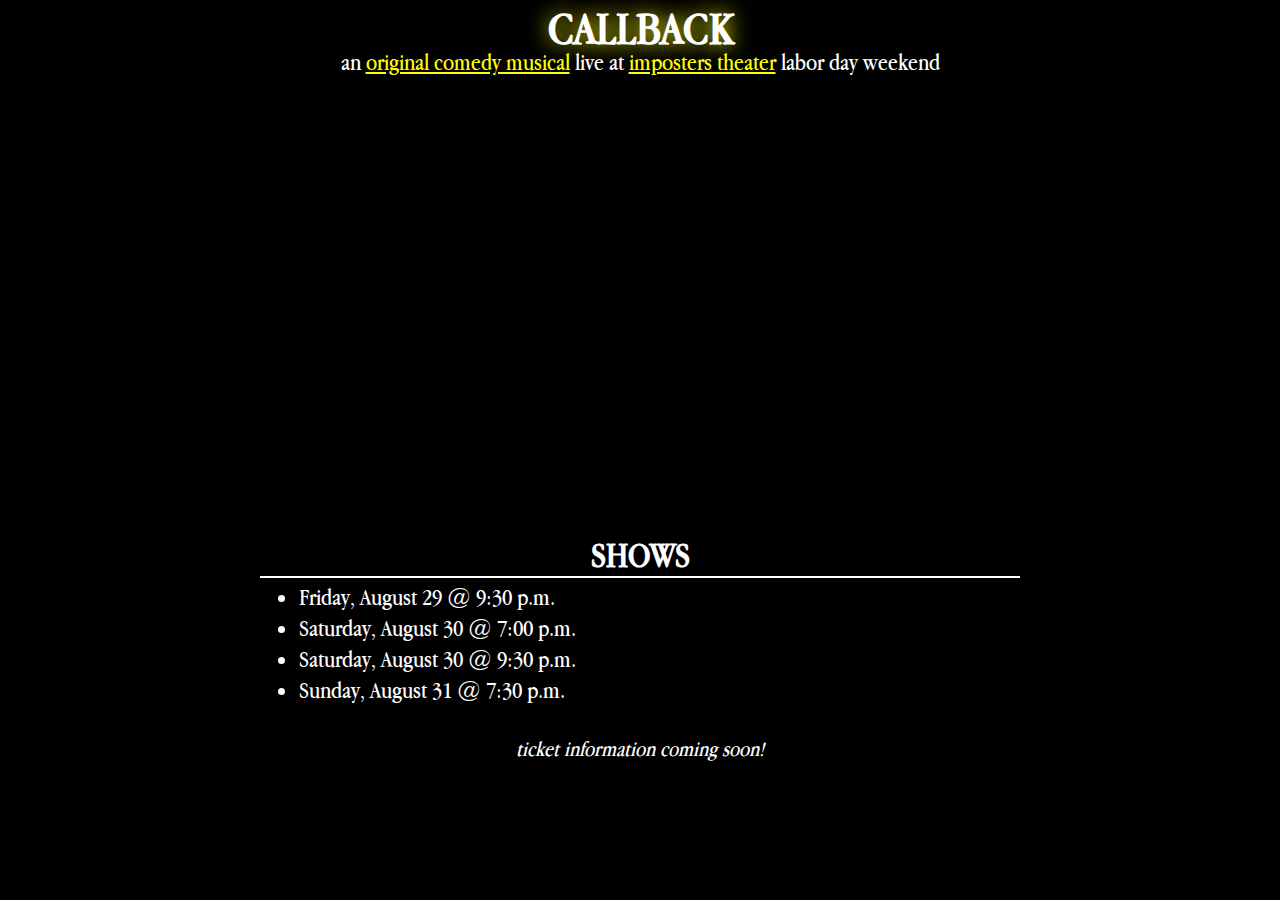
<file: index.html>
<html>
  <head>
    <meta name="viewport" content="width=device-width, initial-scale=1.0" />
    <title>CALLBACK</title>
    <link href="style.css" rel="stylesheet" />
    <link rel="icon" type="image/x-icon" href="favicon.ico">
  </head>
  <body>
    <h1>CALLBACK</h1>
    <div style="margin-top:-40px;">
      <span>an <a href="/about">original comedy musical</a></span>
      <span>live at <a href="https://imposterstheater.com/">imposters theater</a></span>
      <span>labor day weekend</span>
    </div>

    <iframe src="https://www.youtube.com/embed/keCKURg6kEs?si=4Hxj18b-mjHnP9e6" title="YouTube video player" frameborder="0" allow="accelerometer; autoplay; clipboard-write; encrypted-media; gyroscope; picture-in-picture; web-share" referrerpolicy="strict-origin-when-cross-origin" allowfullscreen></iframe>

    <h2>SHOWS</h2>
    <ul>
      <li>Friday, August 29 @ 9:30 p.m.</li>
      <li>Saturday, August 30 @ 7:00 p.m.</li>
      <li>Saturday, August 30 @ 9:30 p.m.</li>
      <li>Sunday, August 31 @ 7:30 p.m.</li>
    </ul>

    <br>

    <p><i>ticket information coming soon!</i></p>

    
    <br>
  </body>
</html>
</file>
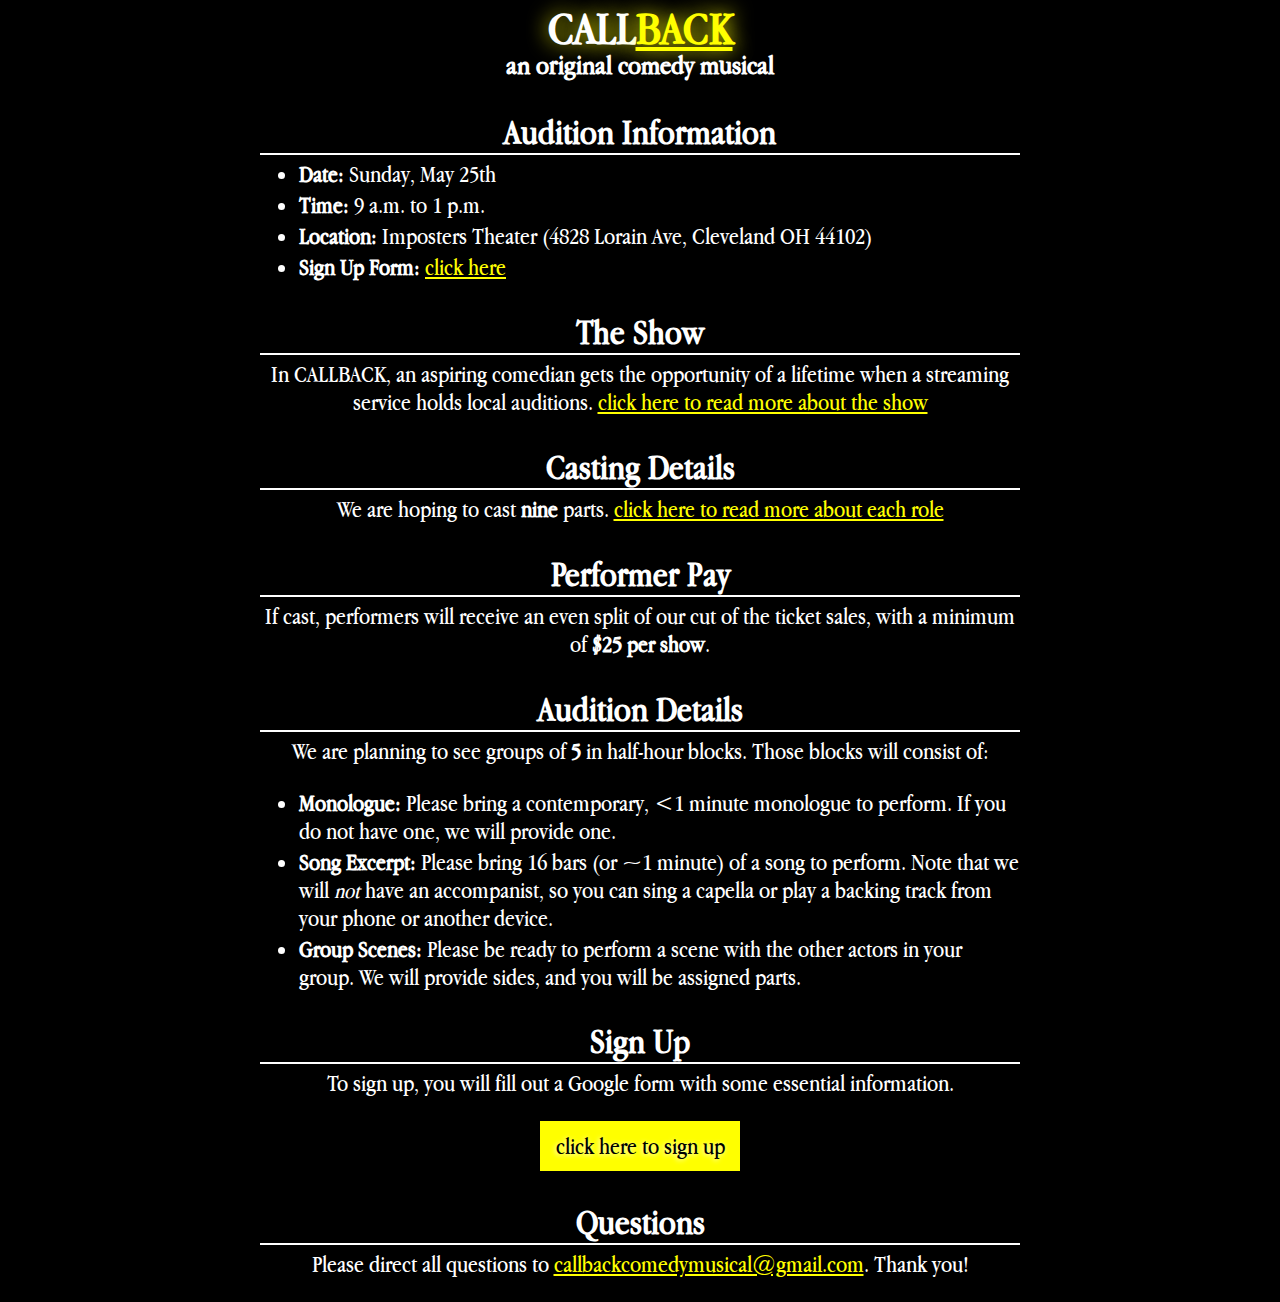
<file: auditions/index.html>
<html>
  <head>
    <meta name="viewport" content="width=device-width, initial-scale=1.0" />
    <title>CALLBACK | AUDITION INFO</title>
    <link href="../style.css" rel="stylesheet" />
  </head>
  <body>
    <h1>CALL<a href="../index.html" style="color: #ffff00">BACK</a></h1>
    <h3>an original comedy musical</h3>

    <h2>Audition Information</h2>

    <ul>
      <li><b>Date:</b> Sunday, May 25th</li>
      <li><b>Time:</b> 9 a.m. to 1 p.m.</li>
      <li><b>Location:</b> Imposters Theater (4828 Lorain Ave, Cleveland OH 44102)</li>
      <li><b>Sign Up Form:</b> <a href="https://forms.gle/uGUuF9sCSHgFjszw6">click here</a></li>
    </ul>

    <h2>The Show</h2>
    <p>In CALLBACK, an aspiring comedian gets the opportunity of a lifetime when a streaming service holds local auditions. <a href="../about">click here to read more about the show</a></p>

    <h2>Casting Details</h2>
    <p>We are hoping to cast <b>nine</b> parts. <a href="roles">click here to read more about each role</a></p>

    <h2>Performer Pay</h2>
    <p>If cast, performers will receive an even split of our cut of the ticket sales, with a minimum of <b>$25 per show</b>.</p>
    
    <h2>Audition Details</h2>
    <p>We are planning to see groups of <b>5</b> in half-hour blocks. Those blocks will consist of:</p>
    <ul>
      <li><b>Monologue:</b> Please bring a contemporary, &lt;1 minute monologue to perform. If you do not have one, we will provide one.</li>
      <li><b>Song Excerpt:</b> Please bring 16 bars (or ~1 minute) of a song to perform. Note that we will <i>not</i> have an accompanist, so you can sing a capella or play a backing track from your phone or another device.</li>
      <li><b>Group Scenes:</b> Please be ready to perform a scene with the other actors in your group. We will provide sides, and you will be assigned parts.</li>
    </ul>

    <h2>Sign Up</h2>
    <p>To sign up, you will fill out a Google form with some essential information.</p>

    <a class="btn" href="https://forms.gle/uGUuF9sCSHgFjszw6" target="_blank">click here to sign up</a>

    <h2>Questions</h2>
    <p>Please direct all questions to <a href="mailto:callbackcomedymusical@gmail.com">callbackcomedymusical@gmail.com</a>. Thank you!</p>
    <p></p>
    <p></p>
    <p></p>
  </body>
</html>
</file>
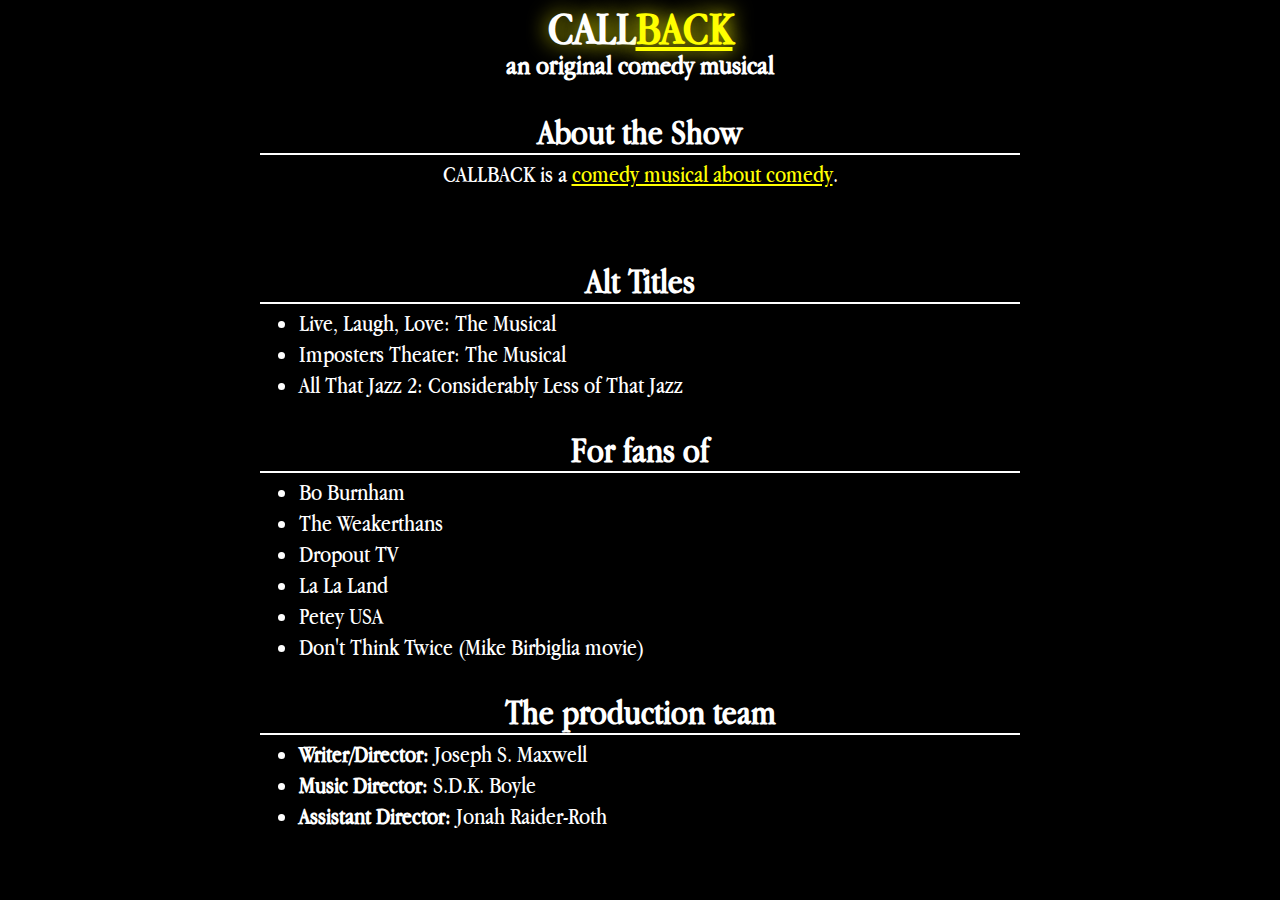
<file: about.html>
<html>
  <head>
    <meta name="viewport" content="width=device-width, initial-scale=1.0" />
    <title>CALLBACK | ABOUT THE SHOW</title>
    <link href="style.css" rel="stylesheet" />
    <link rel="icon" type="image/x-icon" href="favicon.ico">
  </head>
  <body>
    <h1>CALL<a href="./index.html" style="color: #ffff00">BACK</a></h1>
    <h3>an original comedy musical</h3>

    <h2>About the Show</h2>
    
    <p class="clicky">CALLBACK is <span id="a-or-an">a</span> <a href="javascript:void(0);" onclick="nextThing()" id="musical-about">comedy musical about comedy</a>.</p>

    <h2>Alt Titles</h2>
    <ul>
      <li>Live, Laugh, Love: The Musical</li>
      <li>Imposters Theater: The Musical</li>
      <li>All That Jazz 2: Considerably Less of That Jazz</li>
    </ul>

    <h2>For fans of</h2>
    <ul>
      <li>Bo Burnham</li>
      <li>The Weakerthans</li>
      <li>Dropout TV</li>
      <li>La La Land</li>
      <li>Petey USA</li>
      <li>Don't Think Twice (Mike Birbiglia movie)</li>
    </ul>

    <h2>The production team</h2>
    <ul>
      <li><b>Writer/Director:</b> Joseph S. Maxwell</li>
      <li><b>Music Director:</b> S.D.K. Boyle</li>
      <li><b>Assistant Director:</b> Jonah Raider-Roth</li>
    </ul>

    
    <p></p>
    <p></p>
    <p></p>
    <script>
      const descriptors = [" folk musical", " folk musical", " folk musical", " folk musical", " folk musical", " musical about Cleveland", " musical about Cleveland", " musical about Cleveland", " musical about Cleveland", " musical about Miller High Life", " musical about alternative comedy", " DIY musical", " DIY musical", " DIY musical", " DIY musical", " musical about Cleveland", " musical about Miller High Life", " musical about alternative comedy", " DIY musical", " musical about Cleveland", " musical about Miller High Life", " musical about alternative comedy", " DIY musical", " musical about Cleveland comedy", "n inside baseball show about improv", " show about self-worth", "n extremely personal show", " lot", " musical with no fewer than twelve songs", " musical with no more than 235 jokes", " PG show (includes some references to alcohol but that's it)", " very personal passion project", " really good show", " show for performers", " show for former gifted kids", " show for anyone who wants to be famous", " show written by a local songwriter who has no business writing a musical", " must-see show for anyone who has ever lived", " musical I guess", " brand new musical", " musical unlike any other (not necessarily in a good way)", " musical", " fun time", "n emotional roller coaster", " midwest emo musical", " midwest emo musical", " midwest emo musical", " folk punk musical", "n indie musical", "n indie musical", "n indie musical", "n indie musical", "n independent production (collar pull)", " show that I am sad my dad will never get to see because he has died", " show that means so much to me, thank you for even considering coming to see it", " completely sincere farce", " commentary on the philosophy of absurdism", " silly little goofy type of show", " fun thing for you to come see with your friends", " show to which you can bring your kids and your parents", " show about friendship", " show about community", " show about community"
      ];

      const seenDescriptors = [];
      const musicalAboutA = document.querySelector("#musical-about");

      function pickRandomFromListExceptingSome(list) {
        const listWithoutSeen = list.filter(item => !seenDescriptors.includes(item));
        if (listWithoutSeen.length === 0) {
          musicalAboutA.removeAttribute("href");
          musicalAboutA.removeAttribute("onclick");
          return " show";
        }

        const randomNum = Math.floor(Math.random() * listWithoutSeen.length);
        const nextDescriptor = listWithoutSeen[randomNum];
        seenDescriptors.push(nextDescriptor);
        return nextDescriptor;
      }

      function nextThing() {
        const newDesc = pickRandomFromListExceptingSome(descriptors);
          if (newDesc[0] === " ") {
            document.querySelector("#a-or-an").innerHTML = "a";
            musicalAboutA.innerHTML = newDesc.substring(1);
          } else if (newDesc[0] === "n") {
            document.querySelector("#a-or-an").innerHTML = "an";
            musicalAboutA.innerHTML = newDesc.substring(2);
          }
      }
    </script>
  </body>
</html>
</file>
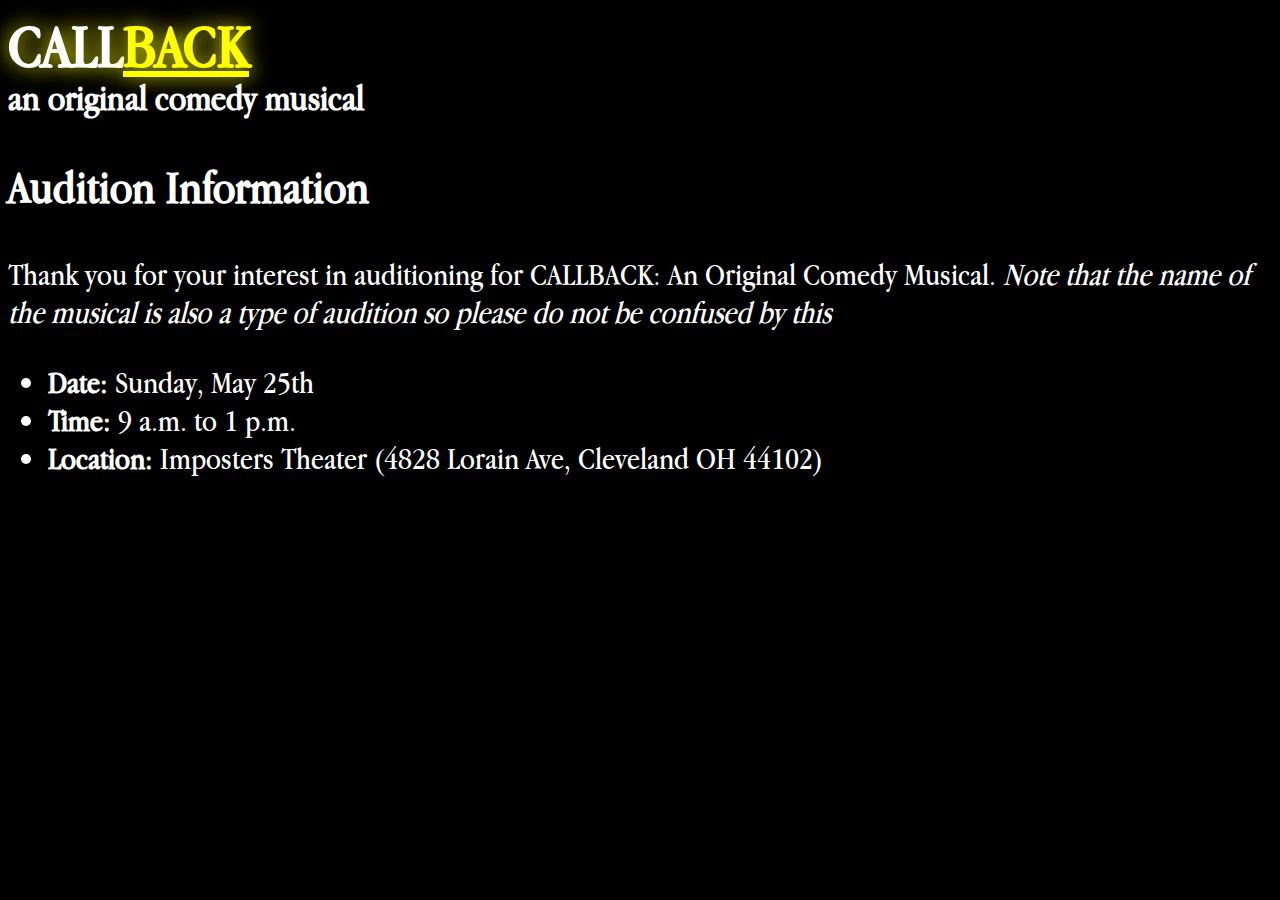
<file: auditions.html>
<html>
  <head>
    <meta name="viewport" content="width=device-width, initial-scale=1.0" />
    <title>CALLBACK | AUDITION INFO</title>
    <style>
      @font-face {
        font-family: "Apple Garamond";
        src: url("/apple_garamond/AppleGaramond.ttf") format("truetype");
        font-weight: normal;
        font-style: normal;
        font-display: swap;
      }

      body {
        font-family: "Apple Garamond", serif;
        font-size: 2em;
        background: black;
        color: white;
      }

      h1 {
        text-shadow: 0px 0px 20px #ffff00ee;
      }
    </style>
  </head>
  <body>
    <h1>CALL<a href="./index.html" style="color: #ffff00">BACK</a></h1>
    <h3 style="margin-top:-50px">an original comedy musical</h3>

    <h2>Audition Information</h2>
    <p>Thank you for your interest in auditioning for CALLBACK: An Original Comedy Musical. <i>Note that the name of the musical is also a type of audition so please do not be confused by this</i></p>

    <ul>
      <li><b>Date:</b> Sunday, May 25th</li>
      <li><b>Time:</b> 9 a.m. to 1 p.m.</li>
      <li><b>Location:</b> Imposters Theater (4828 Lorain Ave, Cleveland OH 44102)</li>
    </ul>
  </body>
</html>
</file>
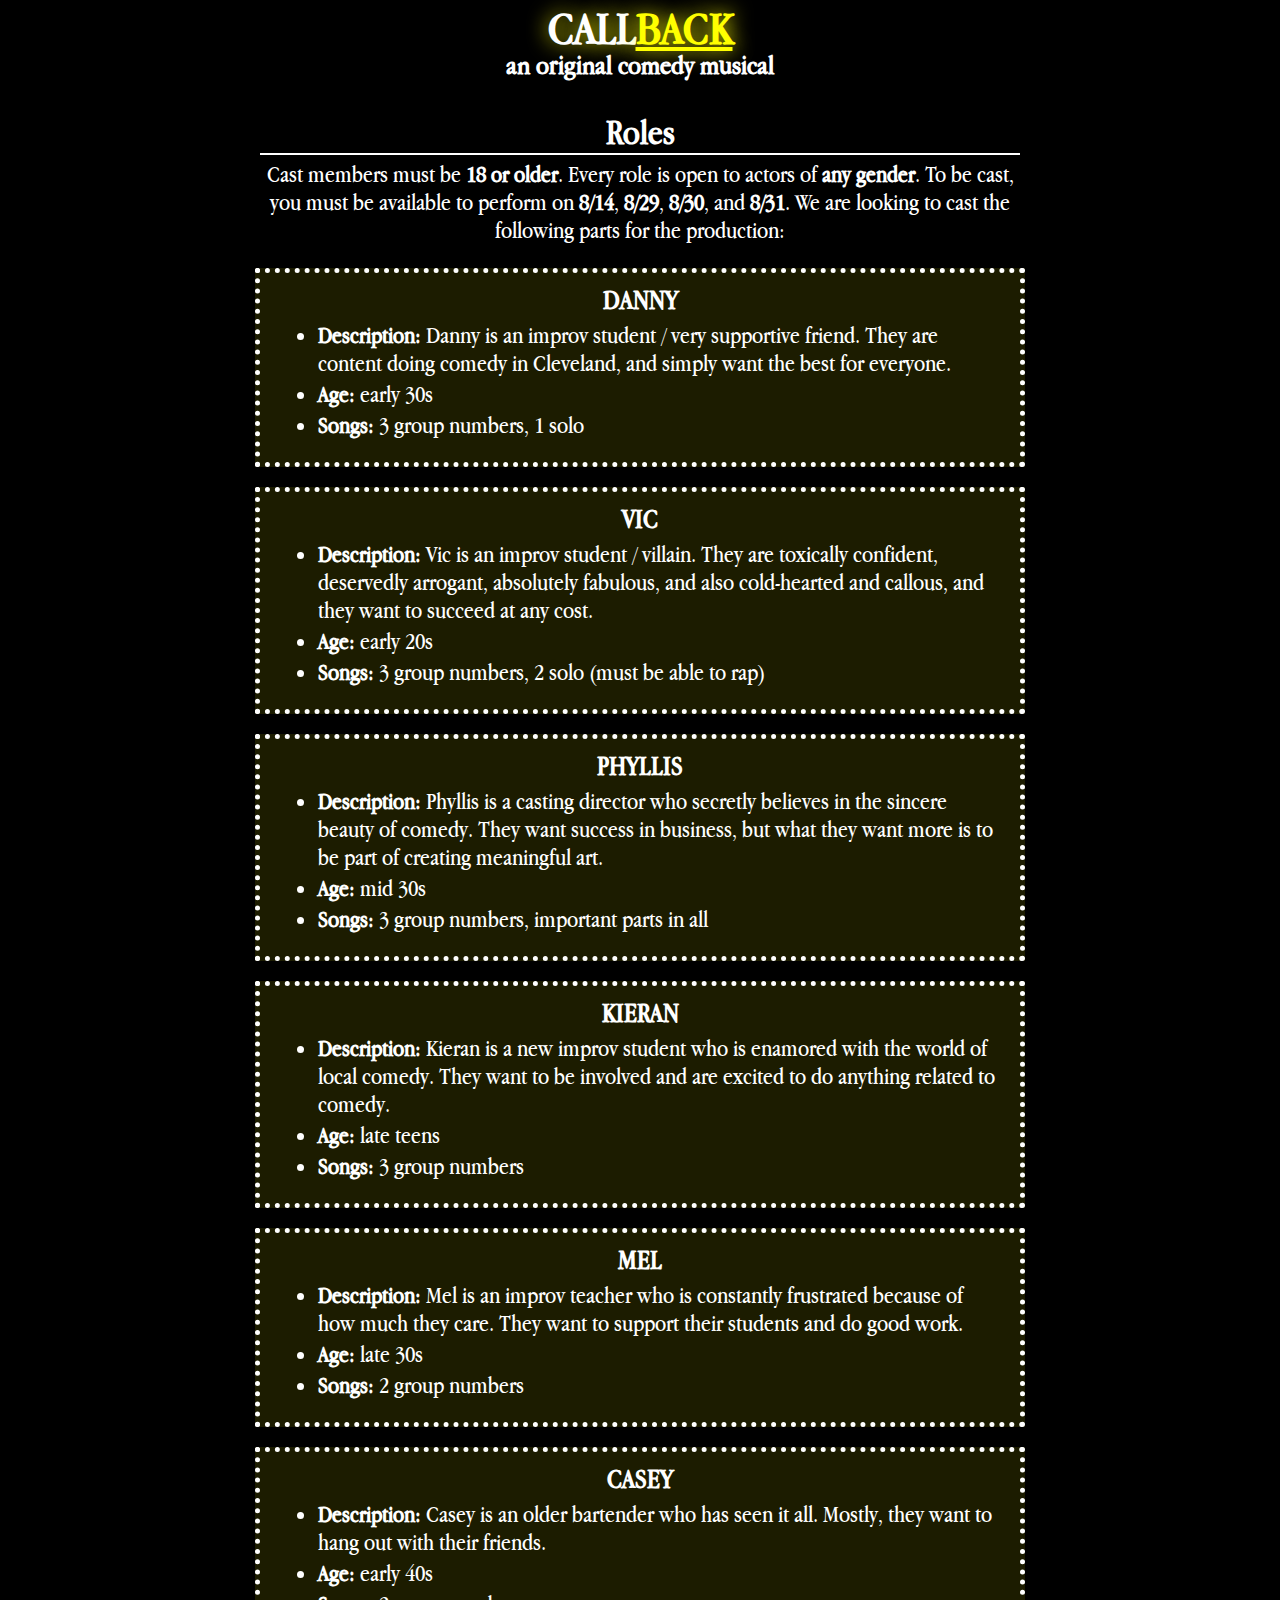
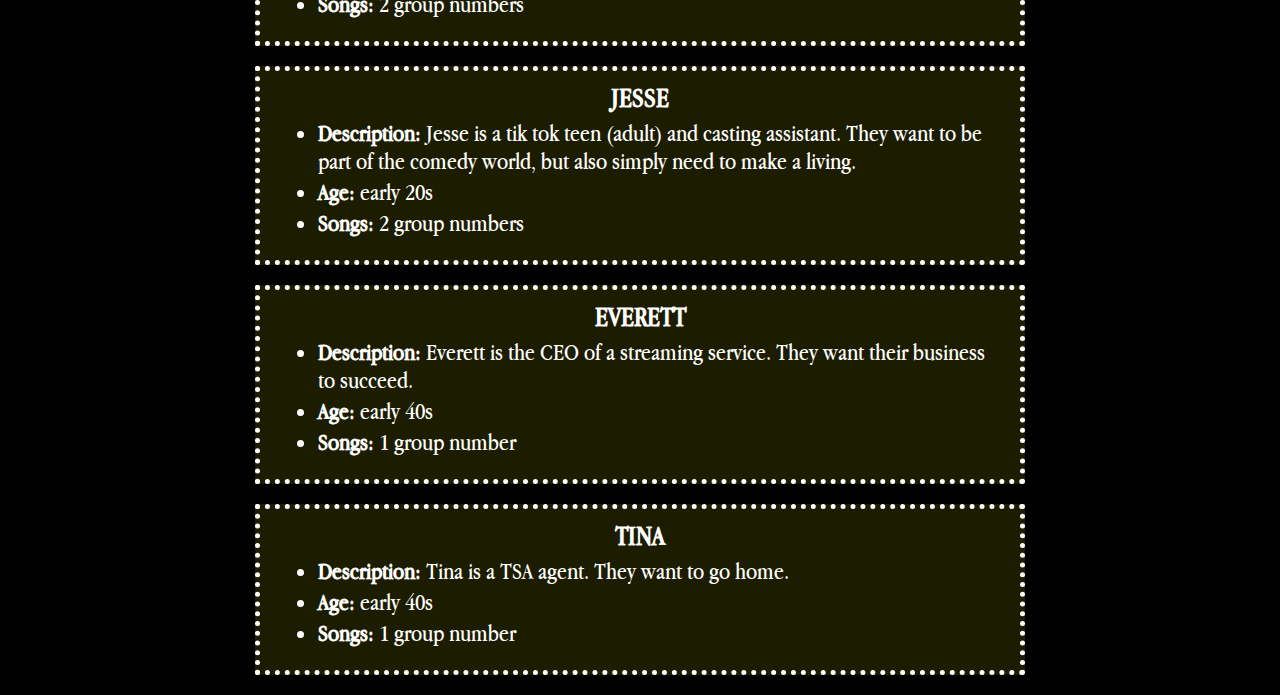
<file: auditions/roles.html>
<html>
  <head>
    <meta name="viewport" content="width=device-width, initial-scale=1.0" />
    <title>CALLBACK | ROLES</title>
    <link href="../style.css" rel="stylesheet" />
  </head>
  <body>
    <h1>CALL<a href="./index.html" style="color: #ffff00">BACK</a></h1>
    <h3>an original comedy musical</h3>

    <h2>Roles</h2>
    <p>Cast members must be <b>18 or older</b>. Every role is open to actors of <b>any gender</b>. To be cast, you must be available to perform on <b>8/14</b>, <b>8/29</b>, <b>8/30</b>, and <b>8/31</b>. We are looking to cast the following parts for the production:</p>

    <div class="role">
    <h3>DANNY</h3>
    <ul>
      <li><b>Description:</b> Danny is an improv student / very supportive friend. They are content doing comedy in Cleveland, and simply want the best for everyone.</li>
      <li><b>Age:</b> early 30s</li>
      <li><b>Songs:</b> 3 group numbers, 1 solo</li>
    </ul>
    </div>
    <div class="role">
    <h3>VIC</h3>
    <ul>
      <li><b>Description:</b> Vic is an improv student / villain. They are toxically confident, deservedly arrogant, absolutely fabulous, and also cold-hearted and callous, and they want to succeed at any cost.</li>
      <li><b>Age:</b> early 20s</li>
      <li><b>Songs:</b> 3 group numbers, 2 solo (must be able to rap)</li>
    </ul>
  </div>
  <div class="role">
    <h3>PHYLLIS</h3>
    <ul>
      <li><b>Description:</b> Phyllis is a casting director who secretly believes in the sincere beauty of comedy. They want success in business, but what they want more is to be part of creating meaningful art.</li>
      <li><b>Age:</b> mid 30s</li>
      <li><b>Songs:</b> 3 group numbers, important parts in all</li>
    </ul>
  </div>
  <div class="role">
    <h3>KIERAN</h3>
    <ul>
      <li><b>Description:</b> Kieran is a new improv student who is enamored with the world of local comedy. They want to be involved and are excited to do anything related to comedy.</li>
      <li><b>Age:</b> late teens</li>
      <li><b>Songs:</b> 3 group numbers</li>
    </ul>
  </div>
  <div class="role">
    <h3>MEL</h3>
    <ul>
      <li><b>Description:</b> Mel is an improv teacher who is constantly frustrated because of how much they care. They want to support their students and do good work.</li>
      <li><b>Age:</b> late 30s</li>
      <li><b>Songs:</b> 2 group numbers</li>
    </ul>
  </div>
  <div class="role">
    <h3>CASEY</h3>
    <ul>
      <li><b>Description:</b> Casey is an older bartender who has seen it all. Mostly, they want to hang out with their friends.</li>
      <li><b>Age:</b> early 40s</li>
      <li><b>Songs:</b> 2 group numbers</li>
    </ul>
  </div>
  <div class="role">
    <h3>JESSE</h3>
    <ul>
      <li><b>Description:</b> Jesse is a tik tok teen (adult) and casting assistant. They want to be part of the comedy world, but also simply need to make a living.</li>
      <li><b>Age:</b> early 20s</li>
      <li><b>Songs:</b> 2 group numbers</li>
    </ul>
  </div>
  <div class="role">
    <h3>EVERETT</h3>
    <ul>
      <li><b>Description:</b> Everett is the CEO of a streaming service. They want their business to succeed.</li>
      <li><b>Age:</b> early 40s</li>
      <li><b>Songs:</b> 1 group number</li>
    </ul>
  </div>
  <div class="role">
    <h3>TINA</h3>
    <ul>
      <li><b>Description:</b> Tina is a TSA agent. They want to go home.</li>
      <li><b>Age:</b> early 40s</li>
      <li><b>Songs:</b> 1 group number</li>
    </ul>
  </div>
  </body>
</html>
</file>
<file: style.css>
@font-face {
  font-family: "Apple Garamond";
  src: url("/apple_garamond/AppleGaramond.ttf") format("truetype");
  font-weight: normal;
  font-style: normal;
  font-display: swap;
}

body {
  font-family: "Apple Garamond", serif;
  font-size: 1.5em;
  background: black;
  color: white;
  margin: 0 auto;
  max-width: 800px;
  text-align: center;
}

body * {
  max-width: 95%;
  margin: 0 auto;
}

a {
  color: #FFFF00;
}

h1 {
  text-shadow: 0px 0px 20px #ffff00ee;
  margin-bottom: revert;
}

h2 {
  border-bottom: 2px solid white;
  max-width: 95%;
  margin: 0 auto;
  margin-top: revert;
  margin-bottom: 5px;
}

h3 {
  margin-top: -40px;
}

ul {
  margin-top: 5px;
  text-align: left;
}

p {
  margin-top: 0px;
  margin-bottom: revert;
}

a.btn {
  background: #FFFF00;
  color: black;
  display: block;
  width: 200px;
  height: 50px;
  display: flex;
  align-items: center;
  justify-content: center;
  text-shadow: -1px 1px 5px white;
  text-decoration: none;
}

i {
  font-size: .9em;
}

iframe {
  width: 100%;
  aspect-ratio: 16 / 9;
}

p.clicky {
  user-select: none;
  height: 70px;
}

li {
  margin-bottom: 3px;
}

.role {
  border: 5px dotted white;
  padding-top: 10px;
  padding-bottom: 20px;
  margin-bottom: 20px;
  background: #40400070
}

.role h3 {
  margin-top: 0px;
}
</file>
